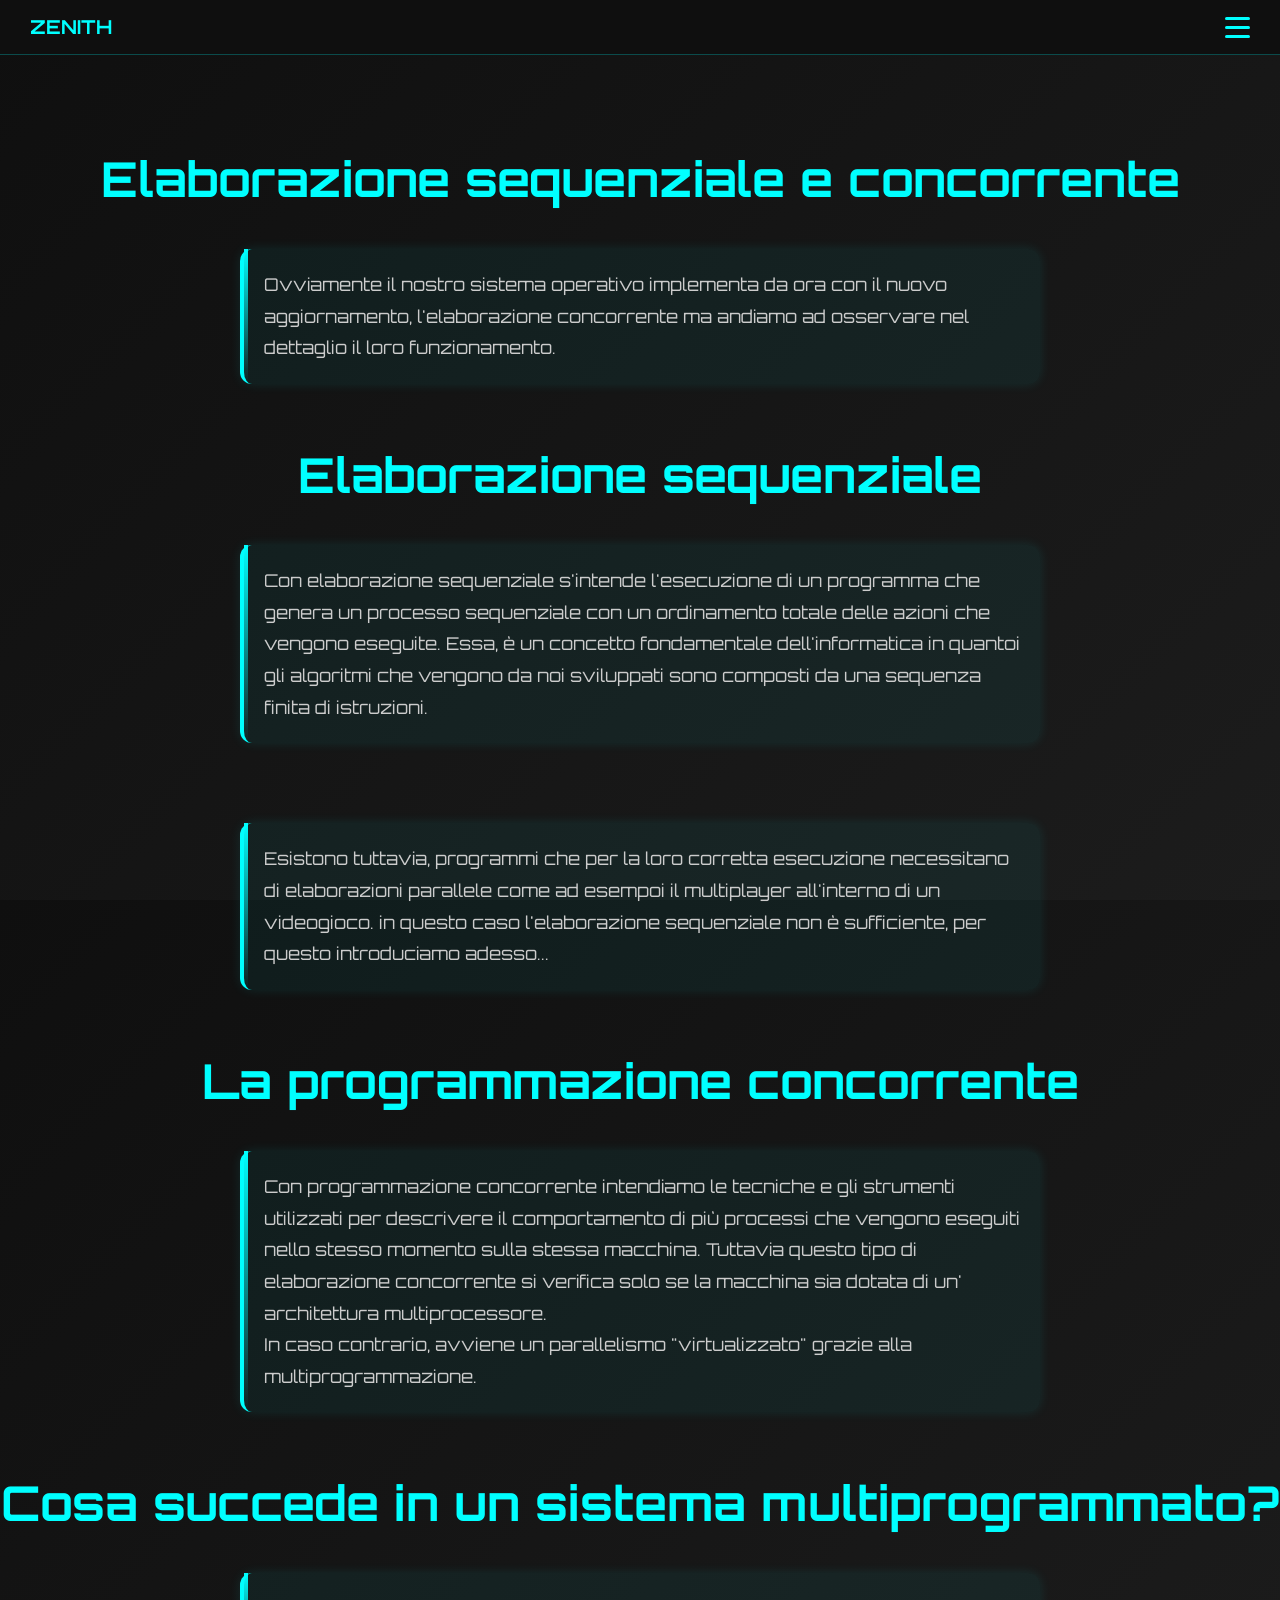
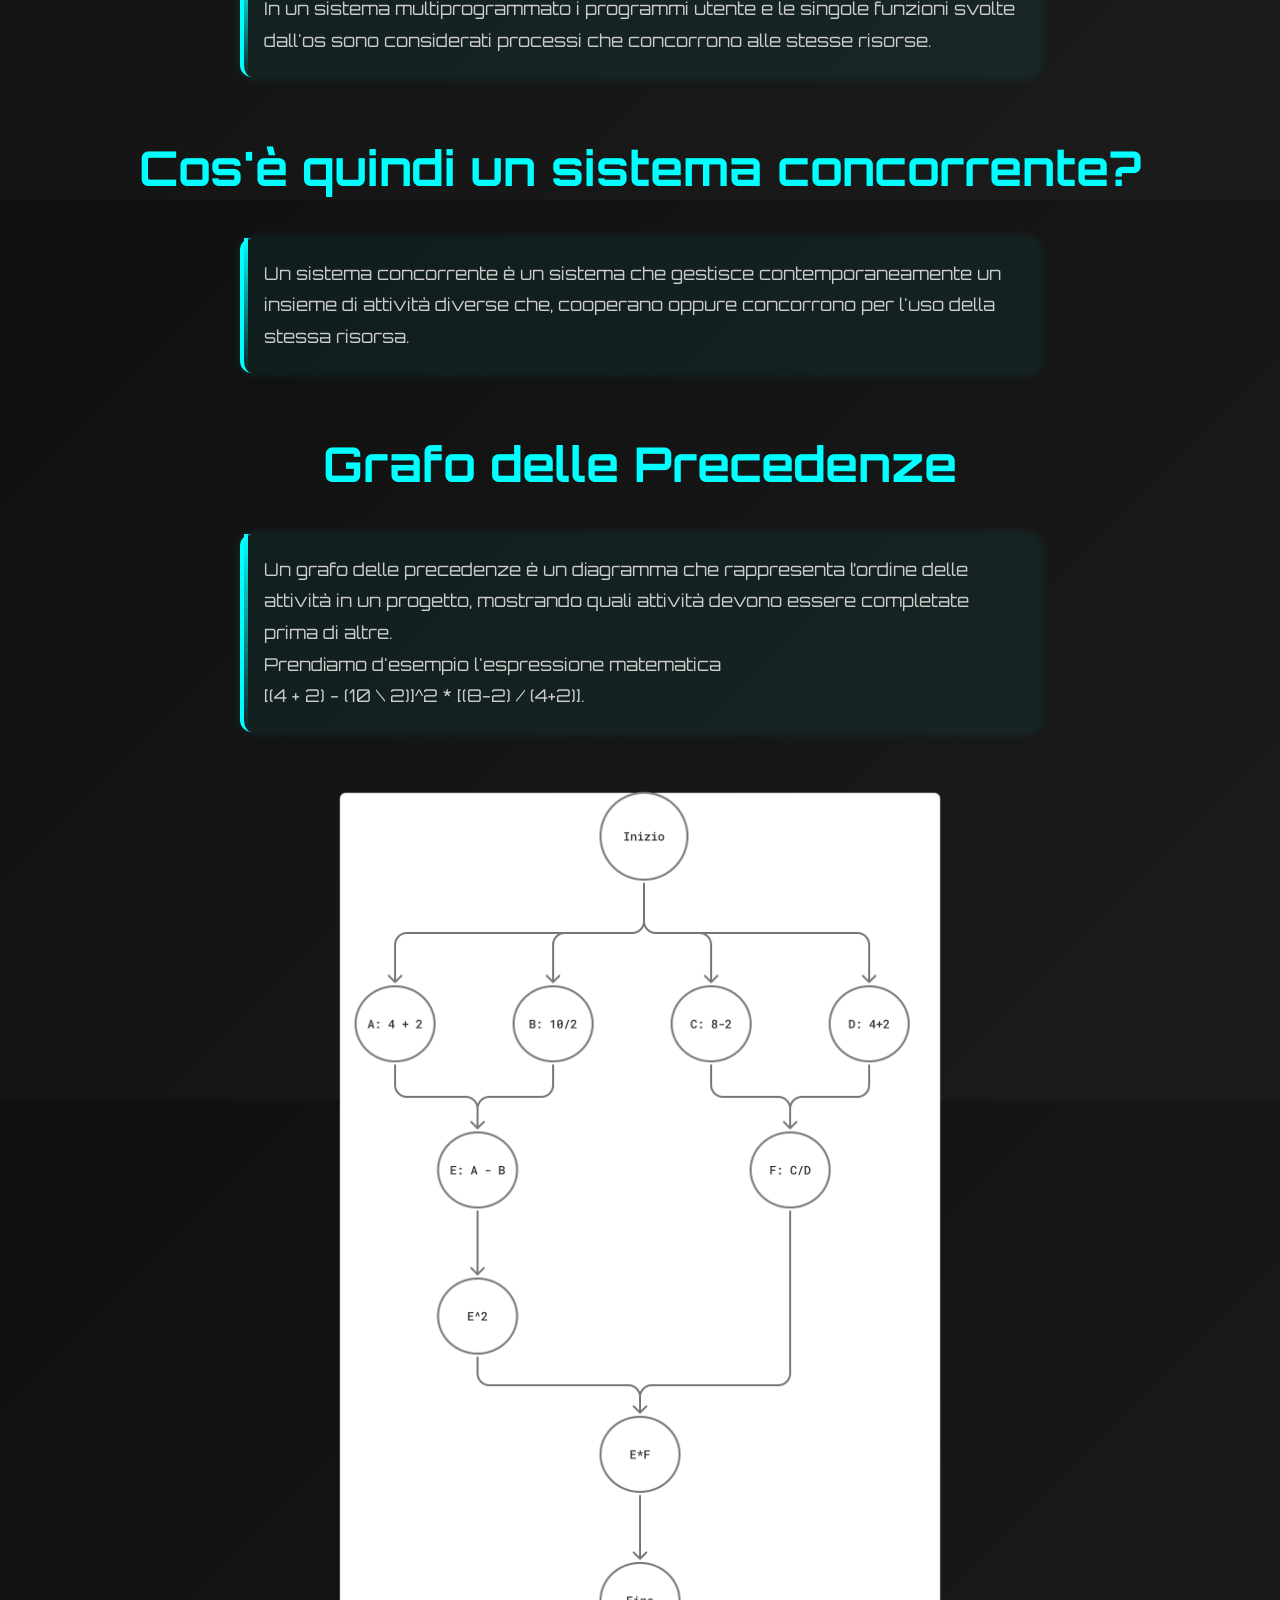
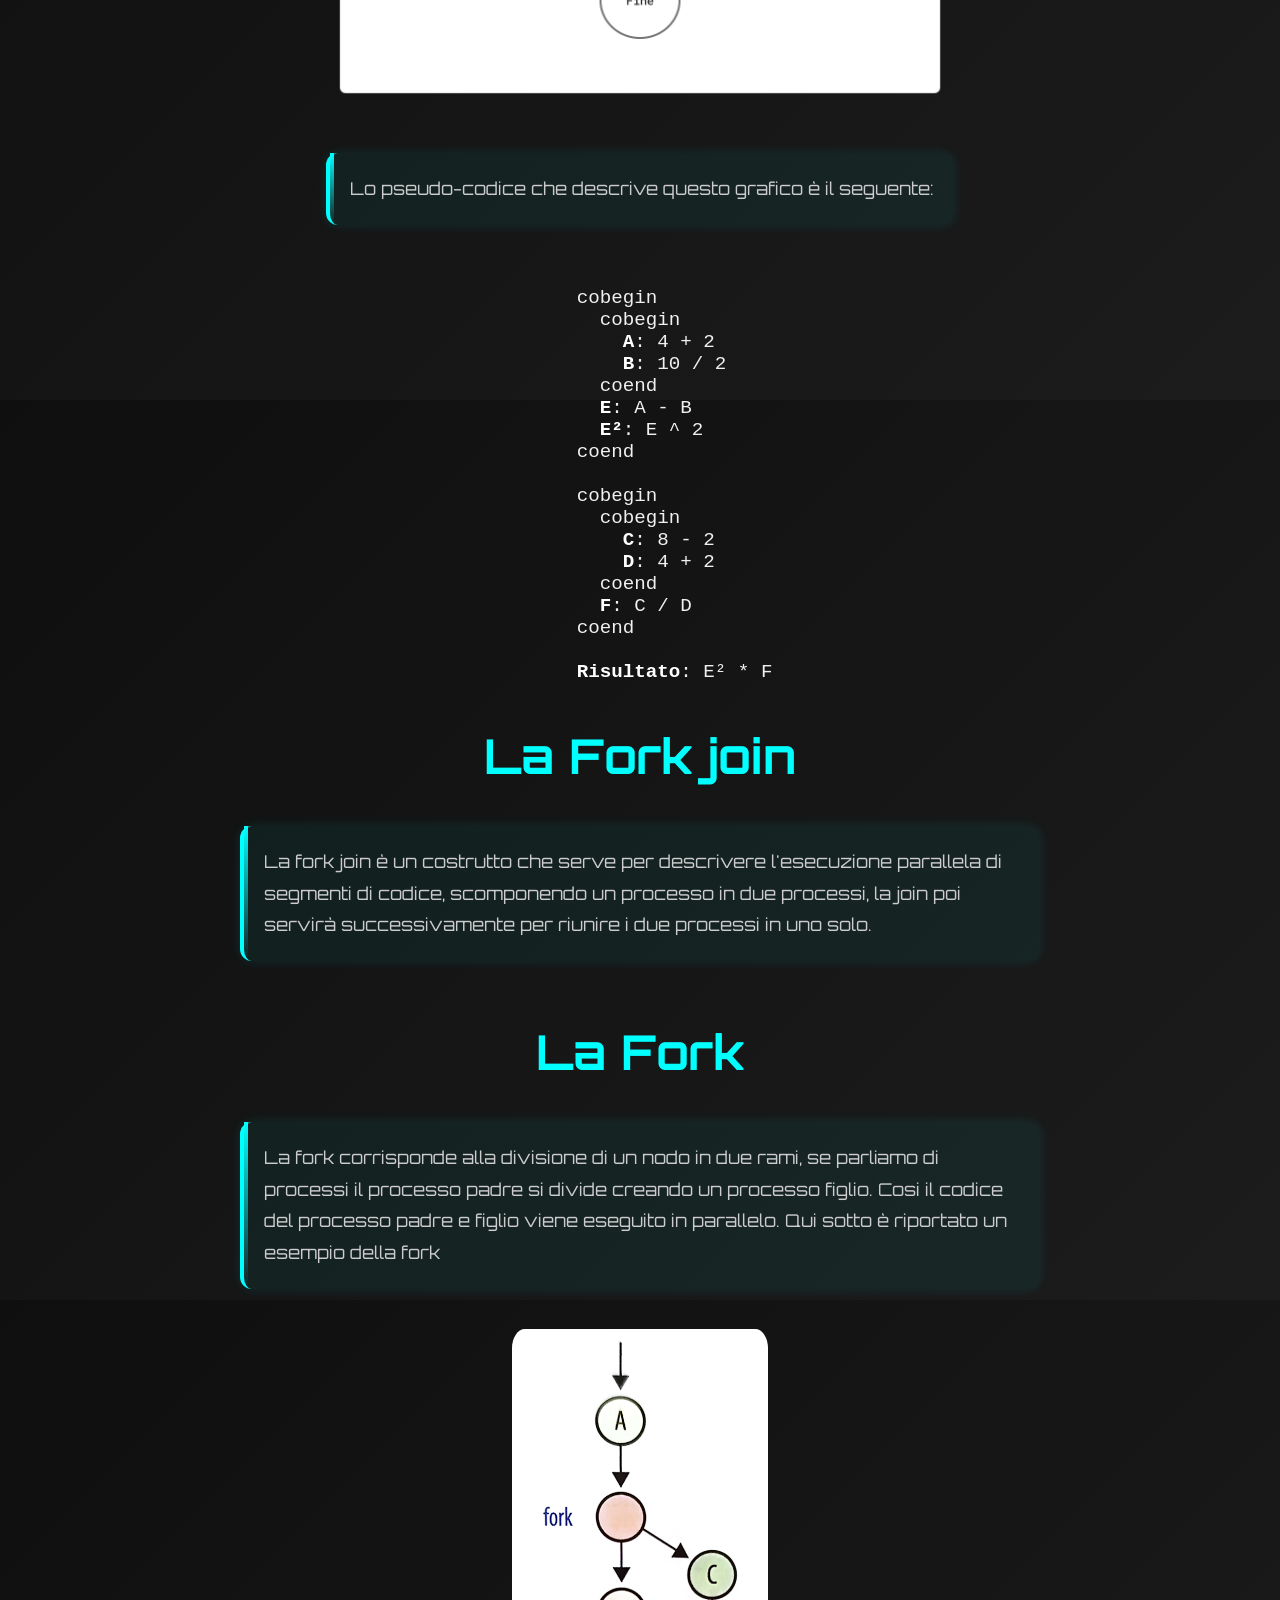
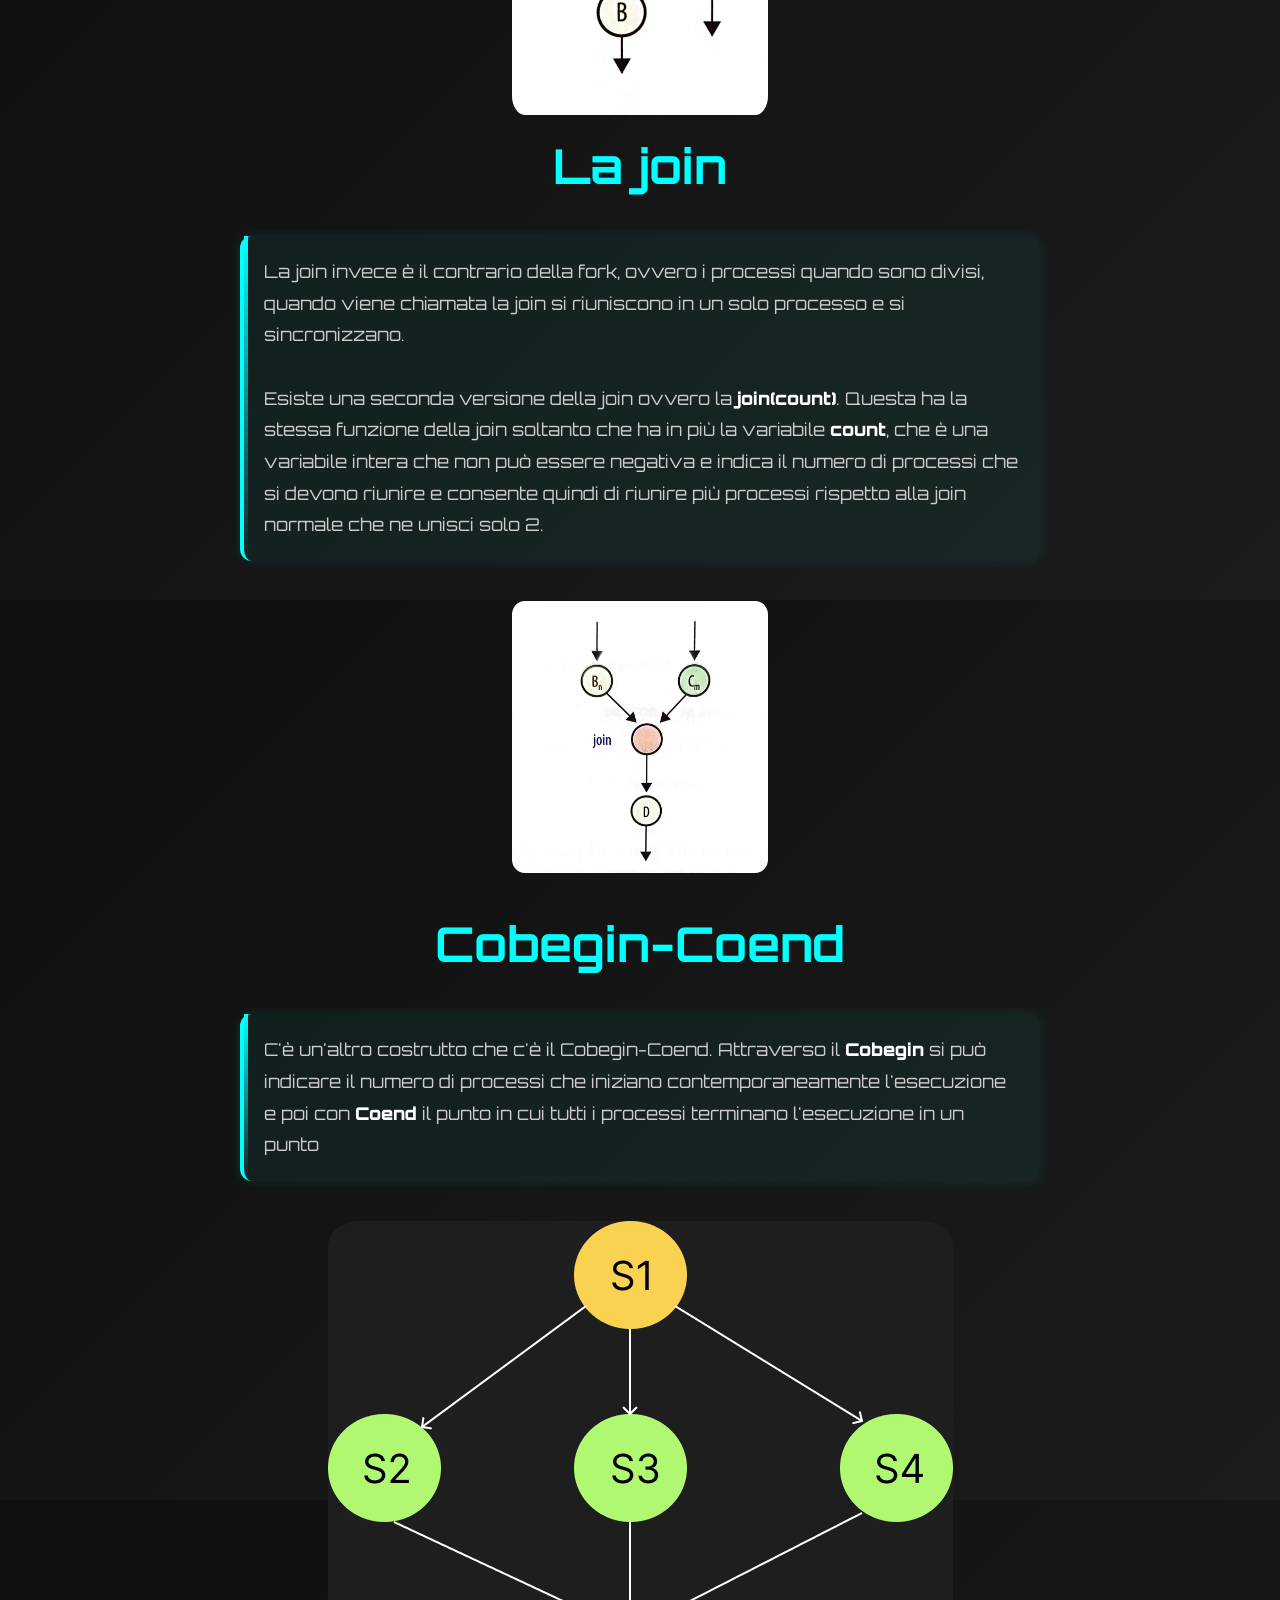
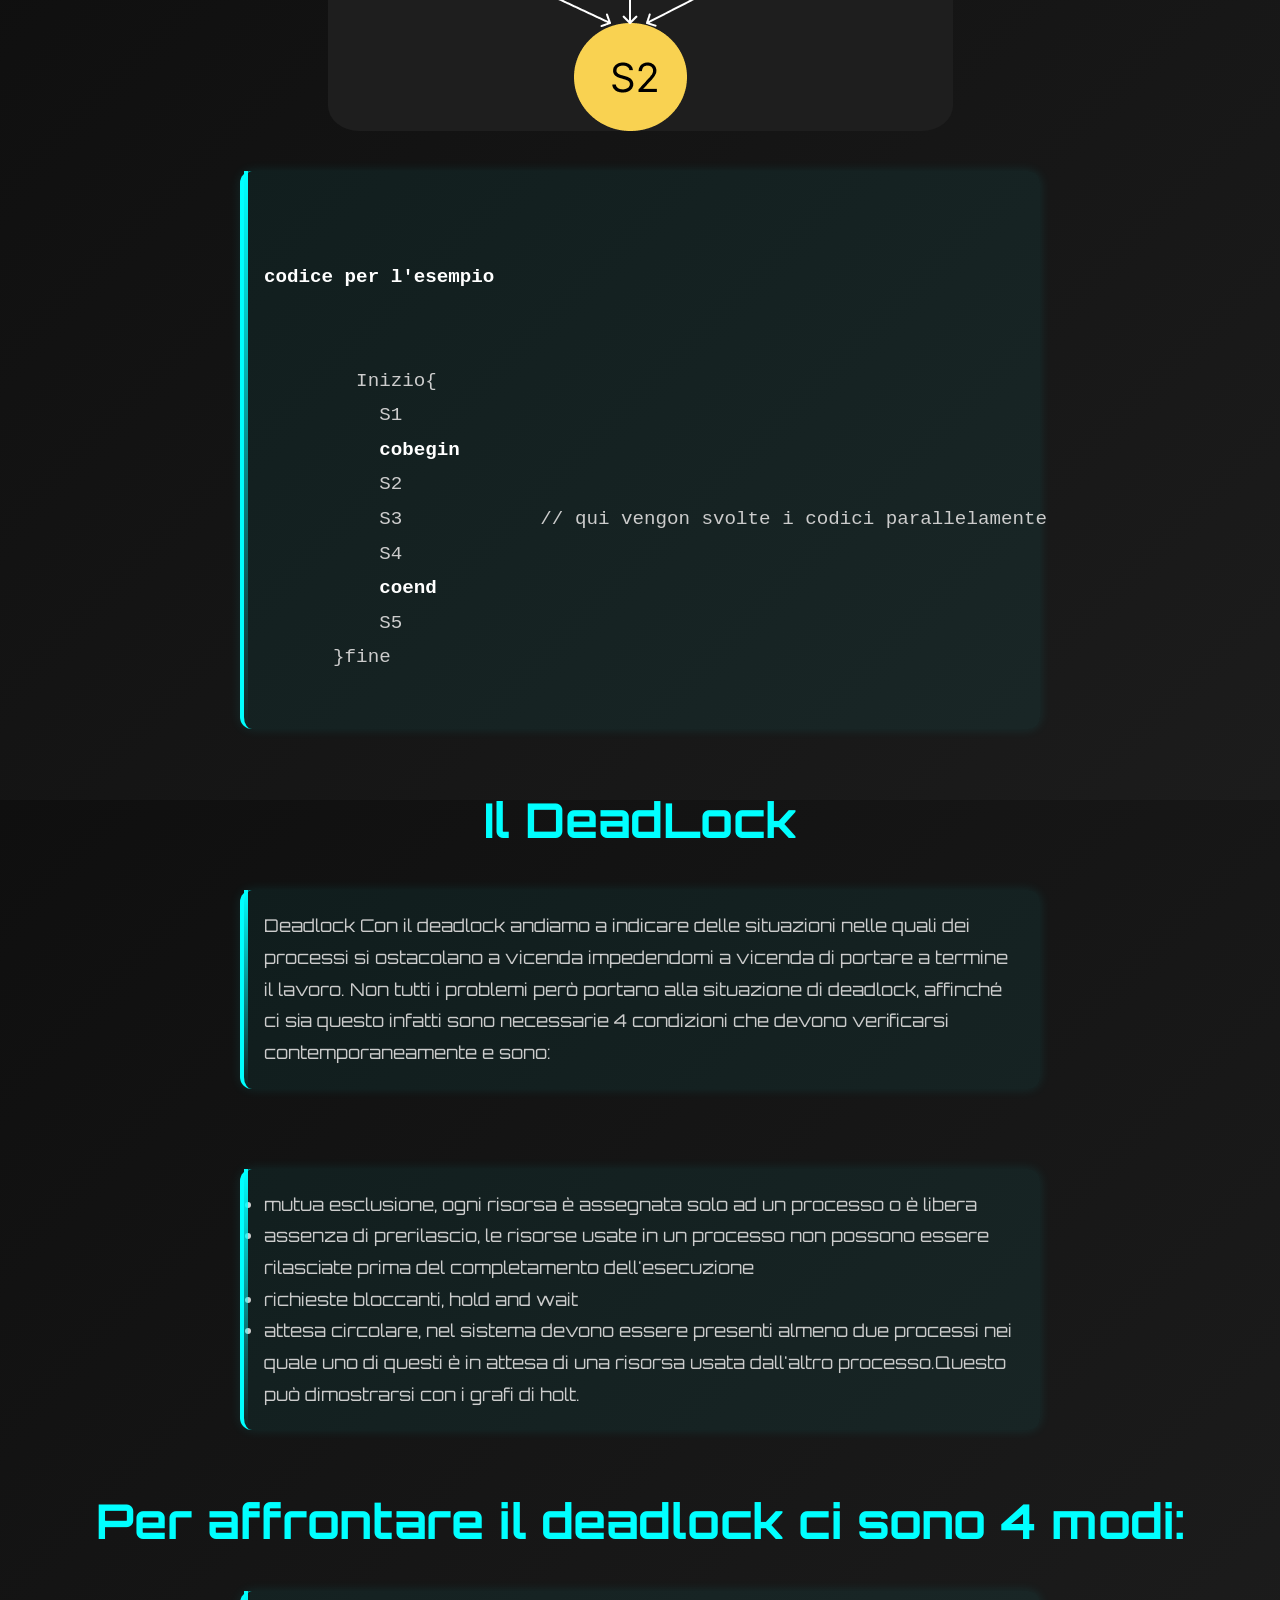
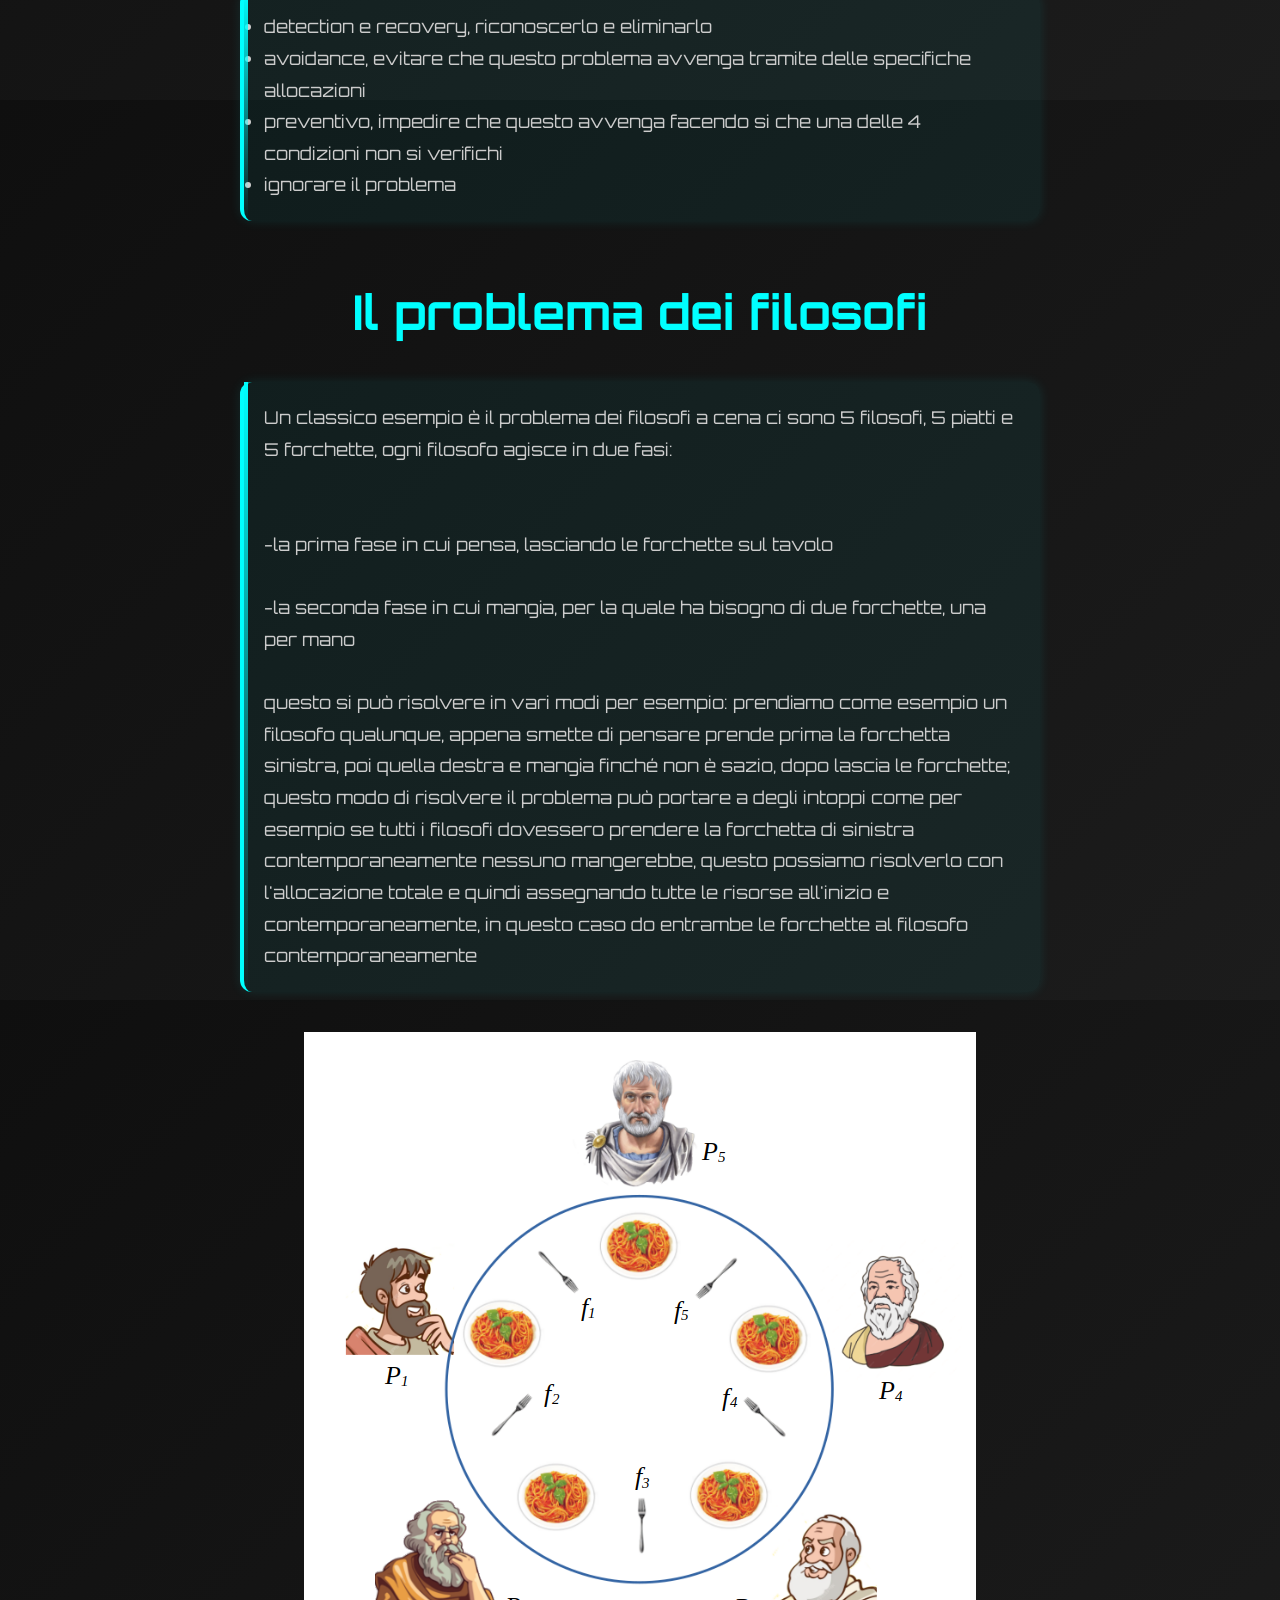
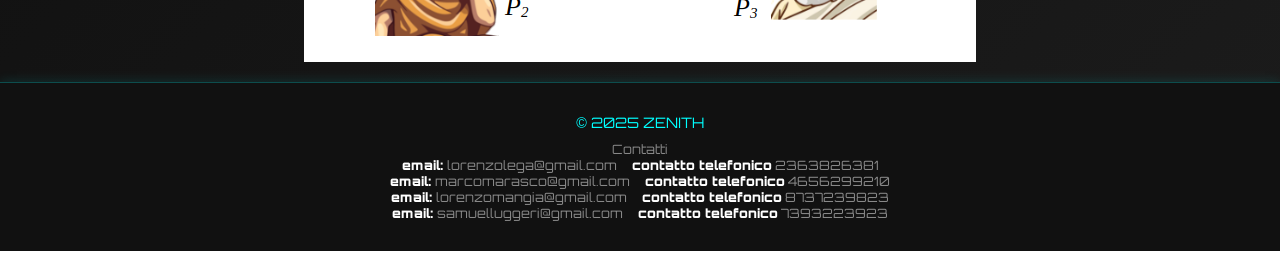
<file: Elaborazione.html>
<!DOCTYPE html>
<html lang="it">

<head>
  <meta charset="UTF-8">
  <title>ZENITH OS</title>
  <meta name="viewport" content="width=device-width, initial-scale=1.0">
  <link rel="stylesheet" href="Style.css">
  <style>
    @import url('https://fonts.googleapis.com/css2?family=Orbitron:wght@600&display=swap');
  </style>
</head>

<body>


  <nav class="navbar">
    <div class="logo">ZENITH</div>
    <div class="hamburger" id="hamburger">
      <span></span>
      <span></span>
      <span></span>
    </div>
    <ul class="nav-links" id="nav-links">
      <li><a href="index.html">Home</a></li>
      <li><a href="Whoarewe.html">chi siamo?</a></li>
      <li><a href="ZenithOS.html">Il nostro Sistema operativo</a></li>
      <li><a href="Thread.html">Gestione thread</a></li>
      <li><a href="#">Programmazione parallela</a></li>
    </ul>
  </nav>

  <div style="display: flex;flex-direction: column; align-items: center; margin-top: 10%;gap: 5%;">
    <h1>Elaborazione sequenziale e concorrente</h1>
    <p class="fancy-paragraph">Ovviamente il nostro sistema operativo implementa da ora con il nuovo aggiornamento, l'elaborazione concorrente ma andiamo
      ad osservare nel dettaglio il loro funzionamento.
    </p>

    <h1>Elaborazione sequenziale</h1>
    <p class="fancy-paragraph">Con elaborazione sequenziale s'intende l'esecuzione di un programma che genera un
      processo sequenziale con un ordinamento totale delle azioni che vengono eseguite.
      Essa, è un concetto fondamentale dell'informatica in quantoi gli algoritmi che vengono da noi sviluppati sono
      composti da una sequenza finita di istruzioni.
    </p>

    <p class="fancy-paragraph">Esistono tuttavia, programmi che per la loro corretta esecuzione necessitano di
      elaborazioni parallele come ad esempoi il multiplayer all'interno di un videogioco.
      in questo caso l'elaborazione sequenziale non è sufficiente, per questo introduciamo adesso...
    </p>

    <h1>La programmazione concorrente</h1>
    <p class="fancy-paragraph">Con programmazione concorrente intendiamo le tecniche
      e gli strumenti utilizzati per descrivere il comportamento di più processi
      che vengono eseguiti nello stesso momento sulla stessa macchina.
      Tuttavia questo tipo di elaborazione concorrente si verifica solo se la macchina
      sia dotata di un' architettura multiprocessore. <br>
      In caso contrario, avviene un parallelismo "virtualizzato" grazie alla multiprogrammazione.
    </p>
    <h1>Cosa succede in un sistema multiprogrammato?</h1>
    <p class="fancy-paragraph">In un sistema multiprogrammato i programmi utente e le singole
      funzioni svolte dall'os sono considerati processi che concorrono alle stesse risorse.</p>

    <h1>Cos'è quindi un sistema concorrente?</h1>
    <p class="fancy-paragraph">Un sistema concorrente è un sistema che gestisce
      contemporaneamente un insieme di attività diverse che,
      cooperano oppure concorrono per l'uso della stessa risorsa.</p>

    <h1>Grafo delle Precedenze</h1>
    <p class="fancy-paragraph">Un grafo delle precedenze è un diagramma che rappresenta l’ordine delle attività in un
      progetto, mostrando quali attività devono essere completate prima di altre. <br>
      Prendiamo d'esempio l'espressione matematica <br>
      [(4 + 2) - (10 \ 2)]^2 * [(8-2) / (4+2)].
    </p>

      <img src="GrafoDellePrecedenze.png" alt="GrafoDellePrecedenze" style="width: 50%;">
      <p class="fancy-paragraph">
        Lo pseudo-codice che descrive questo grafico è il seguente:
      </p>

      <pre><code>
      cobegin
        cobegin
          <strong>A</strong>: 4 + 2
          <strong>B</strong>: 10 / 2
        coend
        <strong>E</strong>: A - B
        <strong>E²</strong>: E ^ 2
      coend

      cobegin
        cobegin
          <strong>C</strong>: 8 - 2
          <strong>D</strong>: 4 + 2
        coend
        <strong>F</strong>: C / D
      coend

      <strong>Risultato</strong>: E² * F
      </code></pre>

    <h1>La Fork join</h1>
    <p class="fancy-paragraph">La fork join è un costrutto che serve per descrivere l'esecuzione parallela di segmenti di codice, scomponendo un processo in due processi, la join poi servirà successivamente per riunire i due processi in uno solo. <br></p>
    <h1>La Fork</h1>
    <p class="fancy-paragraph">La fork corrisponde alla divisione di un nodo in due rami, se parliamo di processi il processo padre si divide creando un processo figlio. Cosi il codice del processo padre e figlio viene eseguito in parallelo. Qui sotto è riportato un esempio della fork</p>
    <img src="fork.jpg" style="width: 20%;border-radius: 5%;" alt="">
    <h1>La join</h1>
    <p class="fancy-paragraph">La join invece è il contrario della fork, ovvero i processi quando sono divisi, quando viene chiamata la join si riuniscono in un solo processo e si sincronizzano. <br><br> Esiste una seconda versione della join ovvero la <strong>join(count)</strong>. Questa ha la stessa funzione della join soltanto che ha in più la variabile <strong>count</strong>, che è una variabile intera che non può essere negativa e indica il numero di processi che si devono riunire e consente quindi di riunire più processi rispetto alla join normale che ne unisci solo 2.</p>
    <img src="join.jpg" style="width: 20%;margin-bottom: 20px;border-radius: 5%;"  alt="">

    <h1>Cobegin-Coend</h1>
    <p class="fancy-paragraph">C'è un'altro costrutto che c'è il Cobegin-Coend. Attraverso il <strong>Cobegin</strong> si può indicare il numero di processi che iniziano contemporaneamente l'esecuzione e poi con <strong>Coend</strong> il punto in cui tutti i processi terminano l'esecuzione in un punto</p>
      <img src="Es_Cobegin&Coend.png" style="border-radius: 5%;" alt="">
      <pre class="fancy-paragraph"><code>
        <p><strong>codice per l'esempio</strong> <br><br></p>
        Inizio{
          S1
          <strong>cobegin</strong>
          S2
          S3            // qui vengon svolte i codici parallelamente
          S4
          <strong>coend</strong>
          S5
      }fine
    </code></pre>
    
    <h1>Il DeadLock</h1>
    <p class="fancy-paragraph">Deadlock 
      Con il deadlock andiamo a indicare delle situazioni nelle quali dei processi si ostacolano a vicenda impedendomi a vicenda di portare a termine il lavoro. Non tutti i problemi però portano alla situazione di deadlock, affinché ci sia questo infatti sono necessarie 4 condizioni che devono verificarsi contemporaneamente e sono:
    </p>

     <ul class="fancy-paragraph">
        <li>mutua esclusione, ogni risorsa è assegnata solo ad un processo o è libera</li>
        <li>assenza di prerilascio, le risorse usate in un processo non possono essere rilasciate prima del completamento dell'esecuzione </li>
        <li>richieste bloccanti, hold and wait</li>
        <li>attesa circolare, nel sistema devono essere presenti almeno due processi nei quale uno di questi è in attesa di una risorsa usata dall'altro processo.Questo può dimostrarsi con i grafi di holt.</li>
      </ul>

    <h1> Per affrontare il deadlock ci sono 4 modi:</h1>
    <ul class="fancy-paragraph">
      <li>detection e recovery, riconoscerlo e eliminarlo</li>
      <li>avoidance, evitare che questo problema avvenga tramite delle specifiche allocazioni</li>
      <li>preventivo, impedire che questo avvenga facendo si che una delle 4 condizioni non si verifichi</li>
      <li>ignorare il problema</li>
    </ul>

    <h1>Il problema dei filosofi</h1>
    <p class="fancy-paragraph">Un classico esempio è il problema dei filosofi a cena ci sono 5 filosofi, 5 piatti e 5 forchette, ogni filosofo agisce in due fasi: <br>
      <br><br>
      -la prima fase in cui pensa, lasciando le forchette sul tavolo <br><br>
      -la seconda fase in cui mangia, per la quale ha bisogno di due forchette, una per mano
      <br><br>
      questo si può risolvere in vari modi per esempio:
      prendiamo come esempio un filosofo qualunque, appena smette di pensare prende prima la forchetta sinistra, poi quella destra e mangia finché non è sazio, dopo lascia le forchette; questo modo di risolvere il problema può portare a degli intoppi come per esempio se tutti i filosofi dovessero prendere la forchetta di sinistra contemporaneamente nessuno mangerebbe, questo possiamo risolverlo con l'allocazione totale e quindi assegnando tutte le risorse all'inizio e contemporaneamente, in questo caso do entrambe le forchette al filosofo contemporaneamente
    </p>
    <img src="il problema.png" style="margin-bottom: 20px;" alt="">
  
  </div>

   

  <script>
        const hamburger = document.getElementById('hamburger');
        const navLinks = document.getElementById('nav-links');

        hamburger.addEventListener('click', () => {
          navLinks.classList.toggle('show');
          hamburger.classList.toggle('active');
        });
  </script>


 <footer>
  <span class="footer-brand">&copy; 2025 ZENITH</span>
  <div class="footer-note">Contatti</div>
  <div class="footer-note"><strong>email: </strong>lorenzolega@gmail.com&nbsp;&nbsp;&nbsp;&nbsp;&nbsp;<strong>contatto telefonico</strong>    2363826381<br></div>
    
  <div class="footer-note"><strong>email: </strong>marcomarasco@gmail.com&nbsp;&nbsp;&nbsp;&nbsp;&nbsp;<strong>contatto telefonico</strong>    4656299210<br></div>
  
  <div class="footer-note"><strong>email: </strong>lorenzomangia@gmail.com&nbsp;&nbsp;&nbsp;&nbsp;&nbsp;<strong>contatto telefonico</strong>    8737239823<br></div>
    
  <div class="footer-note"><strong>email: </strong>samuelluggeri@gmail.com&nbsp;&nbsp;&nbsp;&nbsp;&nbsp;<strong>contatto telefonico</strong>    7393223923<br></div>
  </footer>
</body>
</html>
</file>
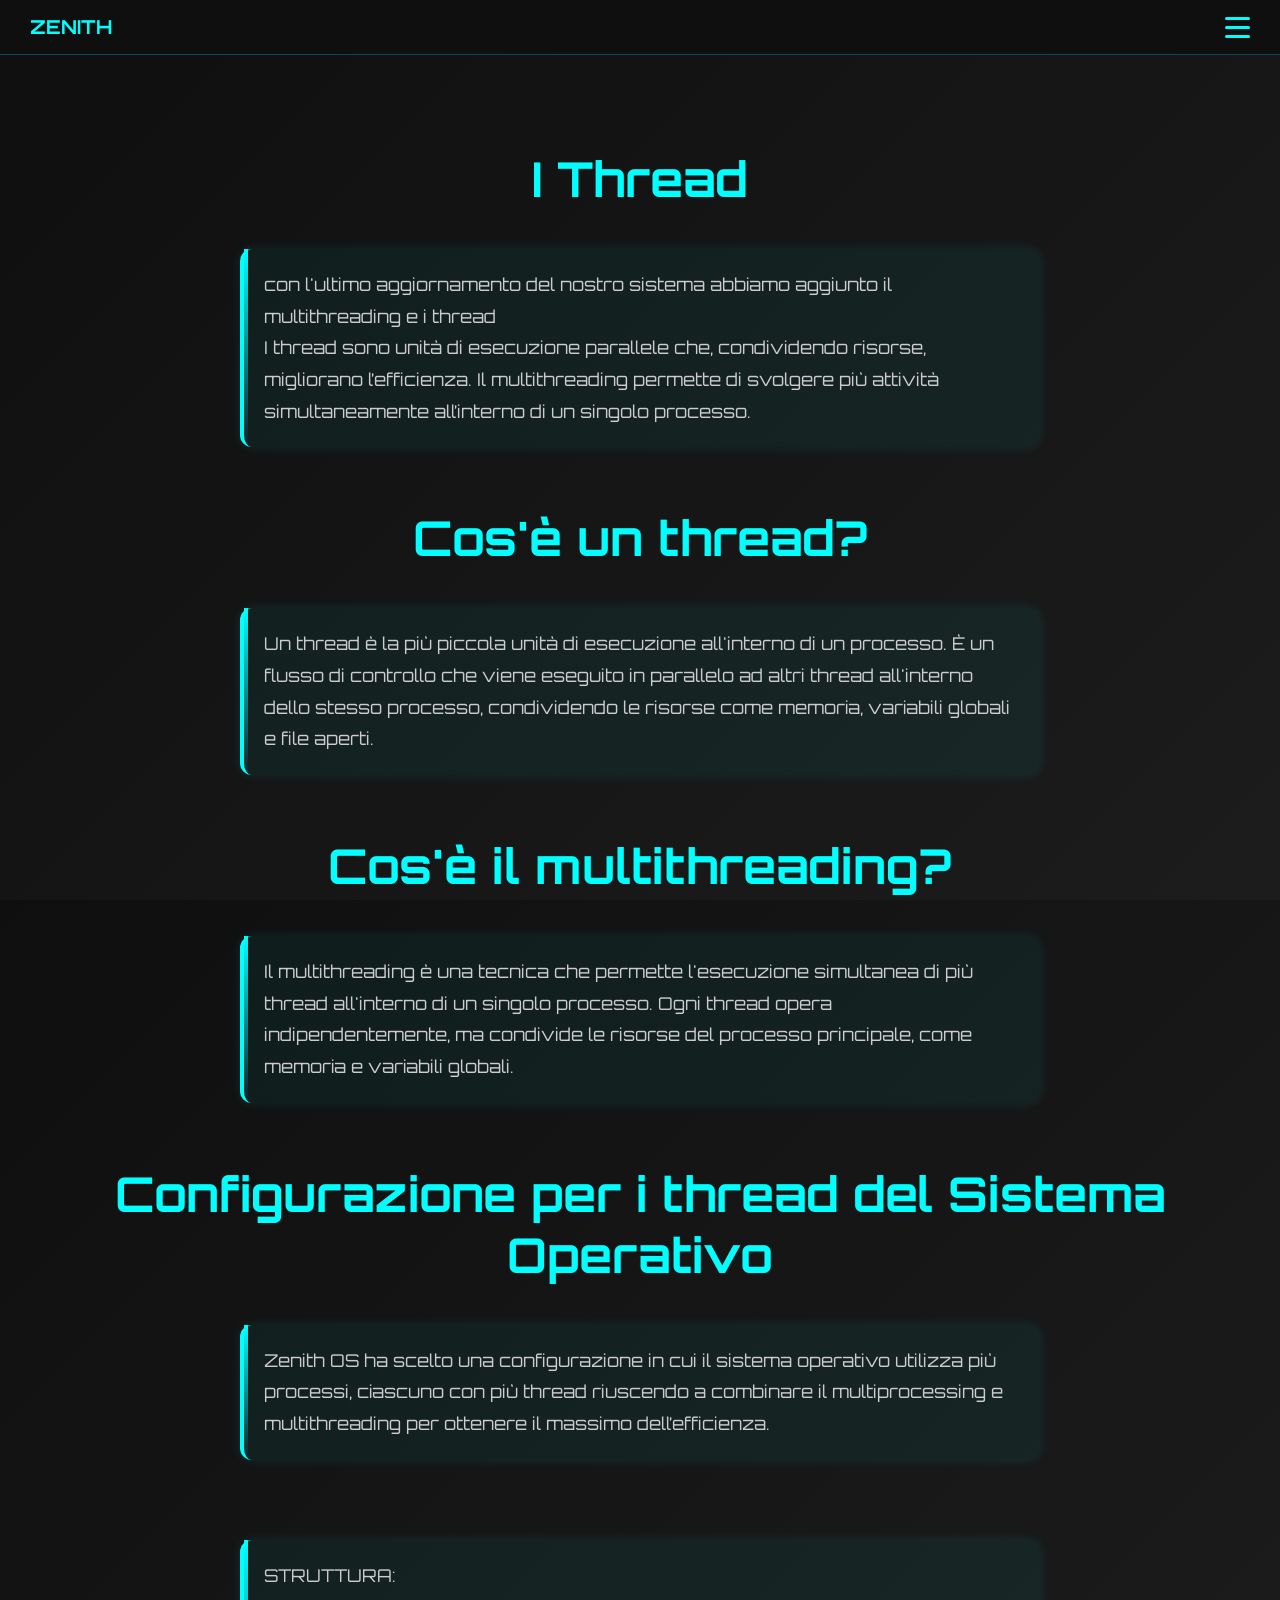
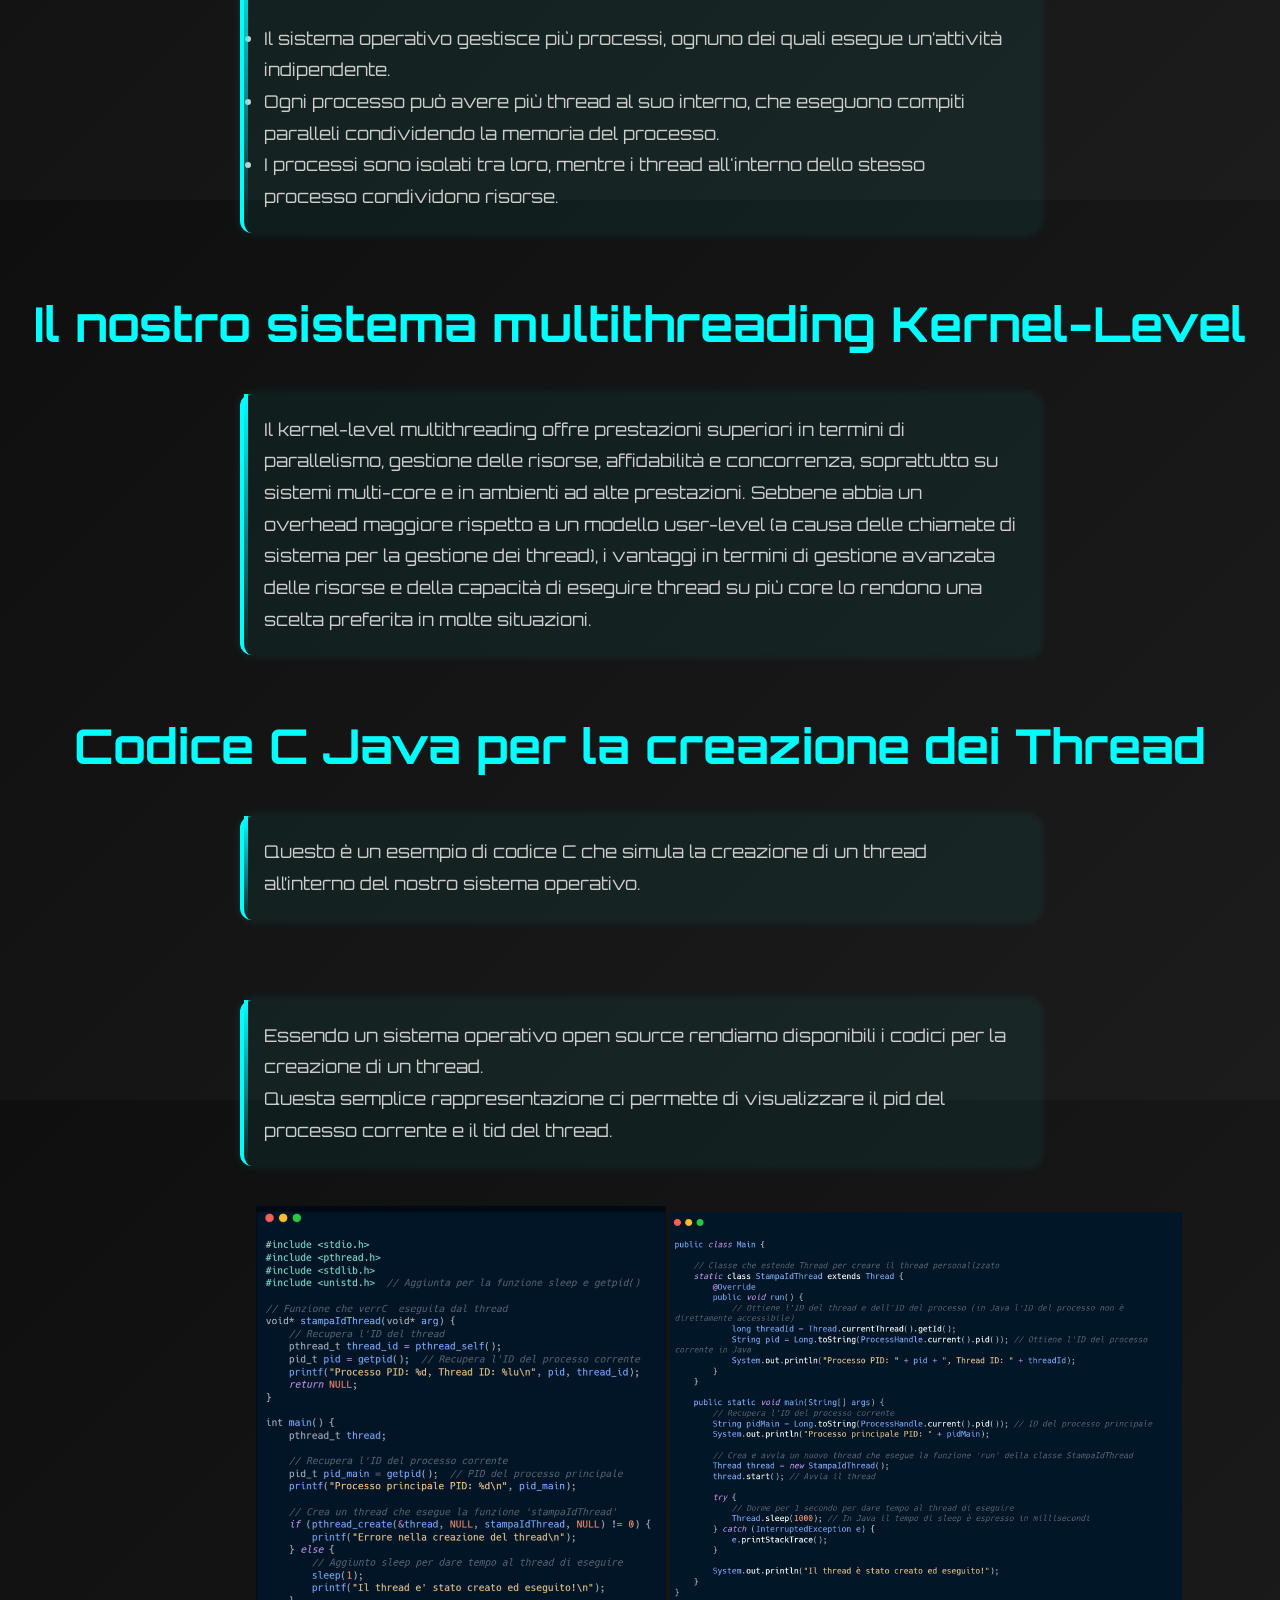
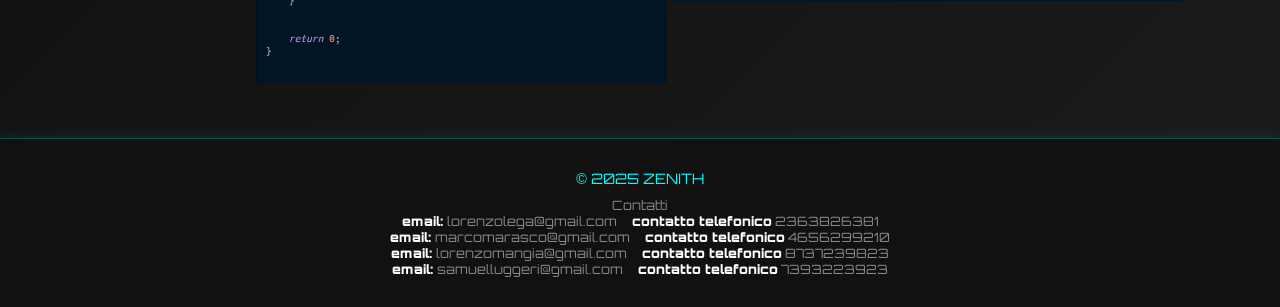
<file: Thread.html>
<!DOCTYPE html>
<html lang="it">
<head>
  <meta charset="UTF-8">
  <title>ZENITH OS</title>
  <meta name="viewport" content="width=device-width, initial-scale=1.0">
   <link rel="stylesheet" href="Style.css">
  <style>
    @import url('https://fonts.googleapis.com/css2?family=Orbitron:wght@600&display=swap');
  </style>
</head>
<body>


  <nav class="navbar">
  <div class="logo">ZENITH</div>
  <div class="hamburger" id="hamburger">
    <span></span>
    <span></span>
    <span></span>
  </div>
  <ul class="nav-links" id="nav-links">
    <li><a href="index.html">Home</a></li>
    <li><a href="Whoarewe.html">chi siamo?</a></li>
    <li><a href="ZenithOS.html">Il nostro Sistema operativo</a></li>
    <li><a href="#">Gestione thread</a></li>
    <li><a href="Elaborazione.html">Programmazione parallela</a></li>
  </ul>
  </nav>

  <div style="display: flex;flex-direction: column; align-items: center; margin-top: 10%;gap: 5%;">
    <h1>I Thread</h1>
    <p class="fancy-paragraph">con l'ultimo aggiornamento del nostro sistema abbiamo aggiunto il multithreading e i thread <br> I thread sono unità di esecuzione parallele che, condividendo risorse, migliorano l’efficienza. Il multithreading permette di svolgere più attività simultaneamente all’interno di un singolo processo.
    </p>
  

  
      <h1>Cos'è un thread?</h1>
      <p class="fancy-paragraph">Un thread è la più piccola unità di esecuzione all'interno 
        di un processo. È un flusso di controllo che viene eseguito in parallelo ad altri thread
        all'interno dello stesso processo, 
        condividendo le risorse come memoria, variabili globali e file aperti.
      </p>
      
  
      <h1>Cos'è il multithreading?</h1>
      <p class="fancy-paragraph">Il multithreading è una tecnica che permette l'esecuzione
        simultanea di più thread all'interno di un singolo processo. Ogni thread opera 
        indipendentemente, ma condivide le risorse del processo principale, come memoria e variabili globali.
      </p>
      

      <h1>Configurazione per i thread del Sistema Operativo</h1>
      <p class="fancy-paragraph">Zenith OS ha scelto una configurazione
        in cui il sistema operativo utilizza più processi, ciascuno con più thread 
        riuscendo a combinare il multiprocessing 
        e multithreading per ottenere il massimo dell’efficienza. </p>
        <ul class="fancy-paragraph">
            <p>STRUTTURA:</p><br>
            <li>Il sistema operativo gestisce più processi, ognuno 
            dei quali esegue un’attività indipendente.</li>
            <li>Ogni processo può avere più thread al suo interno, 
                che eseguono compiti paralleli condividendo la memoria del processo.</li>
            <li>I processi sono isolati tra loro, mentre i thread all'interno dello stesso 
                processo condividono risorse.</li>
        </ul>

        <h1>Il nostro sistema multithreading Kernel-Level</h1>
        <p class="fancy-paragraph">Il kernel-level multithreading offre prestazioni superiori in termini 
            di parallelismo, gestione delle risorse, affidabilità e concorrenza, 
            soprattutto su sistemi multi-core e in ambienti ad alte prestazioni. 
            Sebbene abbia un overhead maggiore rispetto a un modello user-level 
            (a causa delle chiamate di sistema per la gestione dei thread), 
            i vantaggi in termini di gestione avanzata delle risorse e della capacità 
            di eseguire thread su più core lo rendono una scelta preferita in molte 
            situazioni.</p>
        
            <h1>Codice C  Java per la creazione dei Thread</h1>
      <p class="fancy-paragraph">Questo è un esempio di codice C che simula 
        la creazione di un thread all’interno del nostro sistema operativo.</h1>
      <p class="fancy-paragraph">Essendo un sistema operativo open source rendiamo disponibili i codici per la creazione di un thread.
        <br>
      Questa semplice rappresentazione ci permette di 
      visualizzare il pid del processo corrente e il tid del thread.
      </p>
      
      </div>
      <div style="flex-direction: row;margin-left: 20%;">
        <img style="width: 40%;margin-bottom: 5%;"src="CodiceThread.png" alt="">
        <img style="width: 50%;margin-bottom: 13%;"src="image.png" alt="">

      </div>


  <footer>
  <span class="footer-brand">&copy; 2025 ZENITH</span>
  <div class="footer-note">Contatti</div>
  <div class="footer-note"><strong>email: </strong>lorenzolega@gmail.com&nbsp;&nbsp;&nbsp;&nbsp;&nbsp;<strong>contatto telefonico</strong>    2363826381<br></div>
    
  <div class="footer-note"><strong>email: </strong>marcomarasco@gmail.com&nbsp;&nbsp;&nbsp;&nbsp;&nbsp;<strong>contatto telefonico</strong>    4656299210<br></div>
  
  <div class="footer-note"><strong>email: </strong>lorenzomangia@gmail.com&nbsp;&nbsp;&nbsp;&nbsp;&nbsp;<strong>contatto telefonico</strong>    8737239823<br></div>
    
  <div class="footer-note"><strong>email: </strong>samuelluggeri@gmail.com&nbsp;&nbsp;&nbsp;&nbsp;&nbsp;<strong>contatto telefonico</strong>    7393223923<br></div>
  </footer>



  <script>
    const hamburger = document.getElementById('hamburger');
    const navLinks = document.getElementById('nav-links');

    hamburger.addEventListener('click', () => {
      navLinks.classList.toggle('show');
      hamburger.classList.toggle('active');
    });
  </script>
</body>
</html>
</file>
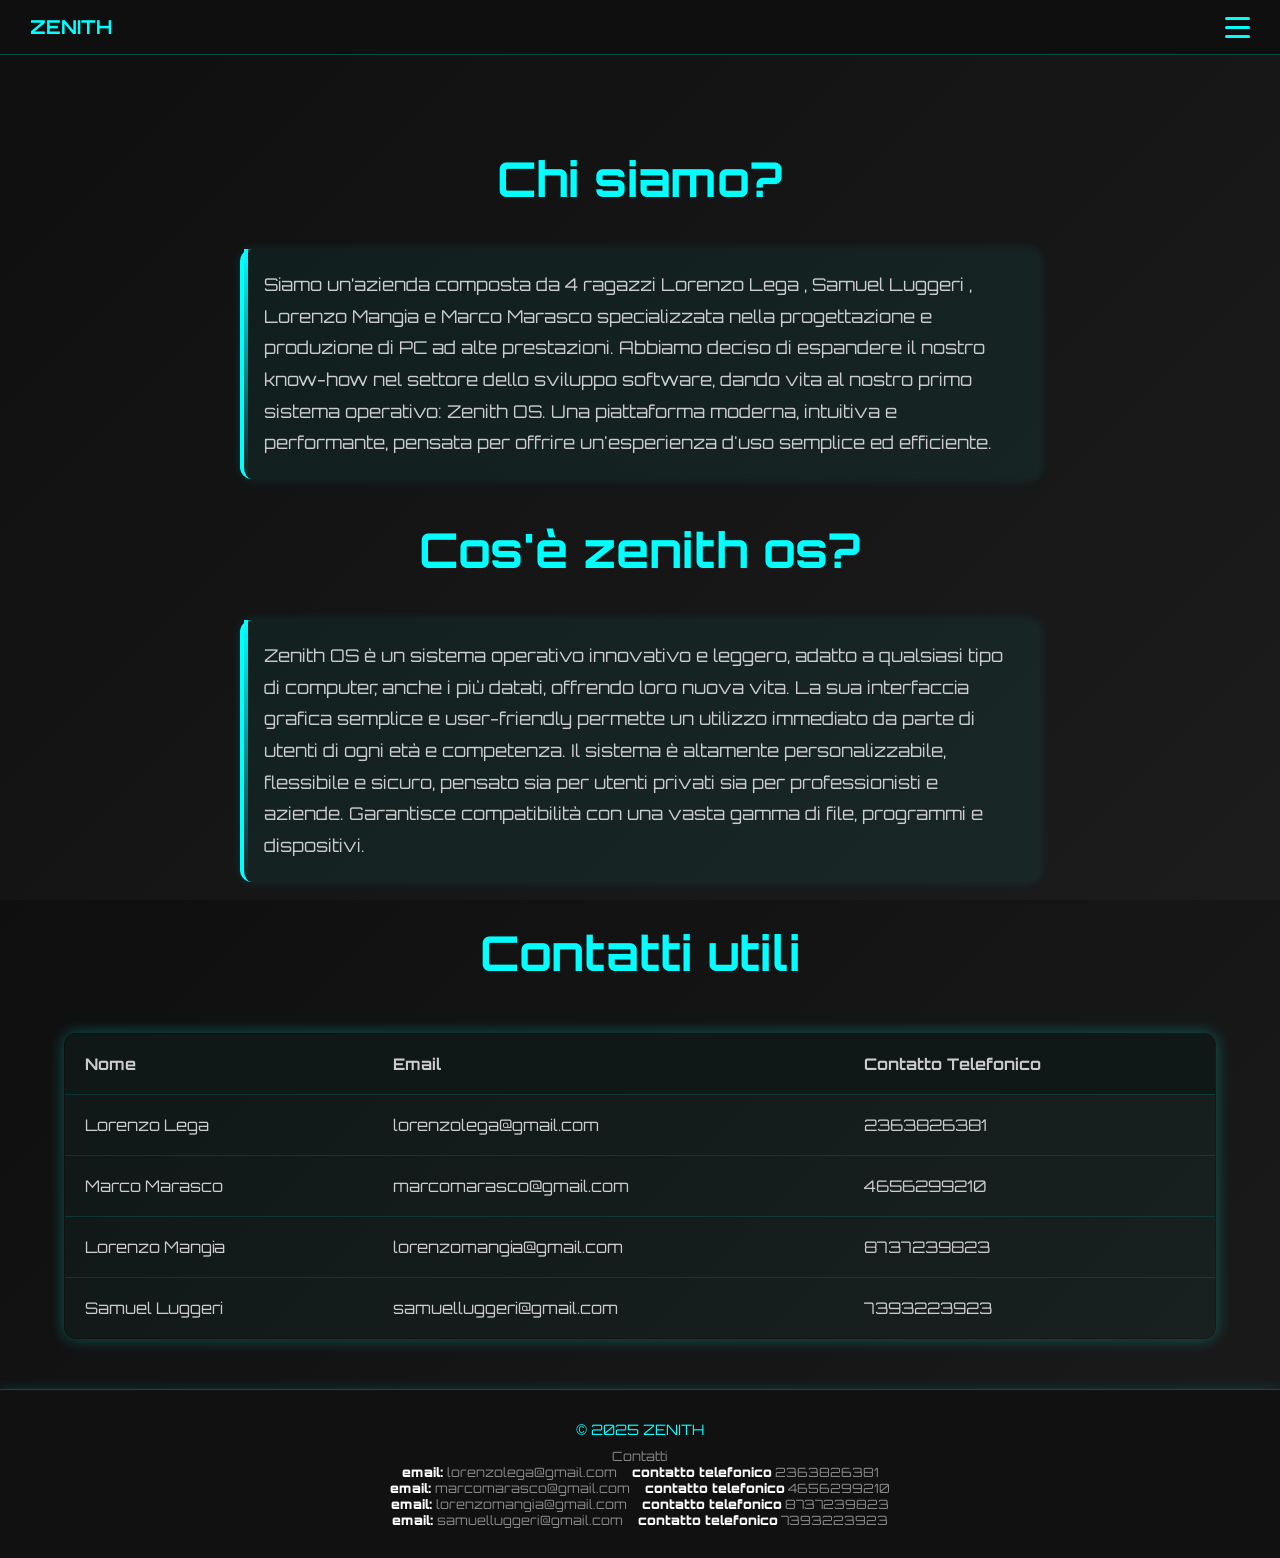
<file: Whoarewe.html>
<!DOCTYPE html>
<html lang="it">
<head>
  <meta charset="UTF-8">
  <title>ZENITH OS</title>
  <meta name="viewport" content="width=device-width, initial-scale=1.0">
   <link rel="stylesheet" href="Style.css">
  <style>
    @import url('https://fonts.googleapis.com/css2?family=Orbitron:wght@600&display=swap');
  </style>
</head>
<body>

  <nav class="navbar">
  <div class="logo">ZENITH</div>
  <div class="hamburger" id="hamburger">
    <span></span>
    <span></span>
    <span></span>
  </div>
  <ul class="nav-links" id="nav-links">
    <li><a href="index.html">Home</a></li>
    <li><a href="#">Chi siamo?</a></li>
    <li><a href="ZenithOS.html">Il nostro Sistema operativo</a></li>
    <li><a href="Thread.html">Gestione thread</a></li>
    <li><a href="Elaborazione.html">Programmazione parallela</a></li>
  </ul>
  </nav>

  
  <div style="flex-direction: column; margin-top: 10%;">
    <h1>Chi siamo?</h1>
    <p class="fancy-paragraph">Siamo un’azienda composta da 4 ragazzi Lorenzo Lega , Samuel Luggeri , Lorenzo Mangia e Marco Marasco specializzata nella progettazione e produzione di PC ad alte prestazioni. Abbiamo deciso di espandere il nostro know-how nel settore dello sviluppo software, dando vita al nostro primo sistema operativo: Zenith OS. Una piattaforma moderna, intuitiva e performante, pensata per offrire un'esperienza d'uso semplice ed efficiente.</p>
    <h1>Cos'è zenith os?</h1>
    <p class="fancy-paragraph">Zenith OS è un sistema operativo innovativo e leggero, adatto a qualsiasi tipo di computer, anche i più datati, offrendo loro nuova vita. La sua interfaccia grafica semplice e user-friendly permette un utilizzo immediato da parte di utenti di ogni età e competenza. Il sistema è altamente personalizzabile, flessibile e sicuro, pensato sia per utenti privati sia per professionisti e aziende. Garantisce compatibilità con una vasta gamma di file, programmi e dispositivi.</p>
    <h1>Contatti utili</h1>
    <table class="roundrobin-table">
  <thead>
    <tr>
      <th>Nome</th>
      <th>Email</th>
      <th>Contatto Telefonico</th>
    </tr>
  </thead>
  <tbody>
    <tr>
      <td>Lorenzo Lega</td>
      <td>lorenzolega@gmail.com</td>
      <td>2363826381</td>
    </tr>
    <tr>
      <td>Marco Marasco</td>
      <td>marcomarasco@gmail.com</td>
      <td>4656299210</td>
    </tr>
    <tr>
      <td>Lorenzo Mangia</td>
      <td>lorenzomangia@gmail.com</td>
      <td>8737239823</td>
    </tr>
    <tr>
      <td>Samuel Luggeri</td>
      <td>samuelluggeri@gmail.com</td>
      <td>7393223923</td>
    </tr>
  </tbody>
</table>

  </div>
  
   
 <footer>
  <span class="footer-brand">&copy; 2025 ZENITH</span>
  <div class="footer-note">Contatti</div>
  <div class="footer-note"><strong>email: </strong>lorenzolega@gmail.com&nbsp;&nbsp;&nbsp;&nbsp;&nbsp;<strong>contatto telefonico</strong>    2363826381<br></div>
    
  <div class="footer-note"><strong>email: </strong>marcomarasco@gmail.com&nbsp;&nbsp;&nbsp;&nbsp;&nbsp;<strong>contatto telefonico</strong>    4656299210<br></div>
  
  <div class="footer-note"><strong>email: </strong>lorenzomangia@gmail.com&nbsp;&nbsp;&nbsp;&nbsp;&nbsp;<strong>contatto telefonico</strong>    8737239823<br></div>
    
  <div class="footer-note"><strong>email: </strong>samuelluggeri@gmail.com&nbsp;&nbsp;&nbsp;&nbsp;&nbsp;<strong>contatto telefonico</strong>    7393223923<br></div>
  </footer>



  <script>
    const hamburger = document.getElementById('hamburger');
    const navLinks = document.getElementById('nav-links');

    hamburger.addEventListener('click', () => {
      navLinks.classList.toggle('show');
      hamburger.classList.toggle('active');
    });
  </script>
</body>
</html>
</file>
<file: Style.css>
* {
      margin: 0;
      padding: 0;
      box-sizing: border-box;
    }
    html, body {
    height: 100%;
    display: flex;
    flex-direction: column;
    
  }

    body {
      font-family: 'Orbitron', sans-serif;
      background: linear-gradient(135deg, #0f0f0f, #1c1c1c);
      color: #f0f0f0;
      overflow: auto;
    }

    header {
      display: flex;
      justify-content: center;
      align-items: center;
      padding: 40px 20px;
      animation: fadeIn 2s ease-in-out;
    }

    header img {
      width: 200px;
      height: auto;
      filter: drop-shadow(0 0 10px #00ffff);
    }

    h1,h2{
      text-align: center;
      font-size: 3rem;
      color: #00ffff;
      margin-top: 20px;
      animation: slideInDown 1.5s ease-in-out;
    }
    

    .tagline {
      text-align: center;
      font-size: 1.2rem;
      color: #ffffffb0;
      margin-top: 10px;
      animation: slideInUp 2s ease-in-out;
    }

    .glow {
      position: absolute;
      top: -50%;
      left: -50%;
      width: 200%;
      height: 200%;
      background: radial-gradient(circle, #00ffff20, transparent 70%);
      animation: pulse 8s infinite;
      z-index: -1;
    }

  .fancy-paragraph {
    max-width: 800px;
    margin: 40px auto;
    padding: 20px;
    font-size: 1.1rem;
    line-height: 1.8;
    background: rgba(0, 255, 255, 0.05);
    border-left: 4px solid #00ffff;
    border-radius: 12px;
    color: #ccc;
    position: relative;
    transition: all 0.4s ease;
    box-shadow: 0 0 12px rgba(0, 255, 255, 0.1);
  }

  .fancy-paragraph:hover {
    background: rgba(0, 255, 255, 0.1);
    color: #ffffff;
    transform: scale(1.02);
    box-shadow: 0 0 20px rgba(0, 255, 255, 0.3);
  }

  .fancy-paragraph::before {
    content: "";
    position: absolute;
    top: 0;
    left: 0;
    height: 100%;
    width: 4px;
    background: linear-gradient(to bottom, #00ffff, transparent);
    animation: glowPulse 3s infinite;
  }

  @keyframes glowPulse {
    0%, 100% {
      opacity: 0.4;
    }
    50% {
      opacity: 1;
    }
  }


    @keyframes fadeIn {
      from { opacity: 0; transform: scale(0.95); }
      to { opacity: 1; transform: scale(1); }
    }

    @keyframes slideInDown {
      from { transform: translateY(-30px); opacity: 0; }
      to { transform: translateY(0); opacity: 1; }
    }

    @keyframes slideInUp {
      from { transform: translateY(30px); opacity: 0; }
      to { transform: translateY(0); opacity: 1; }
    }

    @keyframes pulse {
      0%, 100% { transform: scale(1); opacity: 0.4; }
      50% { transform: scale(1.2); opacity: 0.6; }
    }

footer{
  background: #111;
  padding: 30px 20px;
  text-align: center;
  font-size: 0.9rem;
  color: #ffffffb0;
  border-top: 1px solid #00ffff40;
  box-shadow: 0 -2px 10px rgba(0, 255, 255, 0.1);
  position: relative;
  margin-top: auto;
  animation: fadeIn 2s ease-in-out;
}

footer .footer-brand {
  color: #00ffff;
  display: block;
  margin-bottom: 10px;
}

footer .footer-note {
  font-size: 0.8rem;
  color: #888;
}

code{
  font-size: 1.2rem;
}


/*navbar e menu*/

.navbar {
  position: fixed;
  top: 0;
  width: 100%;
  background: #0f0f0f;
  border-bottom: 1px solid #00ffff40;
  padding: 15px 30px;
  display: flex;
  justify-content: space-between;
  align-items: center;
  z-index: 1000;
  font-family: 'Orbitron', sans-serif;
}

.logo {
  color: #00ffff;
  font-weight: bold;
  font-size: 1.2rem;
}

.hamburger {
  display: flex;
  flex-direction: column;
  cursor: pointer;
  gap: 6px;
  z-index: 1100;
}

.hamburger span {
  height: 3px;
  width: 25px;
  background: #00ffff;
  border-radius: 2px;
  transition: 0.3s;
}

.nav-links {
  position: absolute;
  top: 60px;
  right: 30px;
  background: #111;
  flex-direction: column;
  width: 200px;
  border: 1px solid #00ffff40;
  border-radius: 8px;
  padding: 15px 0;
  box-shadow: 0 4px 10px rgba(0, 255, 255, 0.2);
  list-style: none;
  display: none;
}

.nav-links.show {
  display: flex;
}

.nav-links li {
  text-align: right;
  margin: 10px 20px;
}

.nav-links a {
  text-decoration: none;
  color: #f0f0f0;
  transition: 0.3s;
}

.nav-links a:hover {
  color: #00ffff;
}

/* animazione icona hamburger */
.hamburger.active span:nth-child(1) {
  transform: rotate(45deg) translate(5px, 5px);
}

.hamburger.active span:nth-child(2) {
  opacity: 0;
}

.hamburger.active span:nth-child(3) {
  transform: rotate(-45deg) translate(5px, -5px);
}
.mini-video {
  width: 700px;
  border-radius: 12px;
  box-shadow: 0 0 15px rgba(0, 255, 255, 0.3);
  border: 1px solid #00ffff40;
  background-color: #000;
}


.roundrobin-table {
  width: 90%;
  margin: 50px auto;
  border-collapse: collapse;
  font-family: 'Orbitron', sans-serif;
  box-shadow: 0 0 15px rgba(0, 255, 255, 0.3);
  border: 1px solid #00ffff40;
  border-radius: 12px;
  overflow: hidden;
}

.roundrobin-table thead {
  background-color: #0f0f0f;
  color: #00ffff;
}

.roundrobin-table th, 
.roundrobin-table td {
  padding: 20px;
  border-bottom: 1px solid #00ffff20;
  background-color: rgba(0, 255, 255, 0.03);
  color: #ccc;
  text-align: left;
}

.roundrobin-table tbody tr:hover td {
  background-color: rgba(0, 255, 255, 0.06);
  color: #ffffff;
  transition: all 0.3s ease;
}
strong{
  font-weight: 900;
  color: #ffffff;
}
</file>
